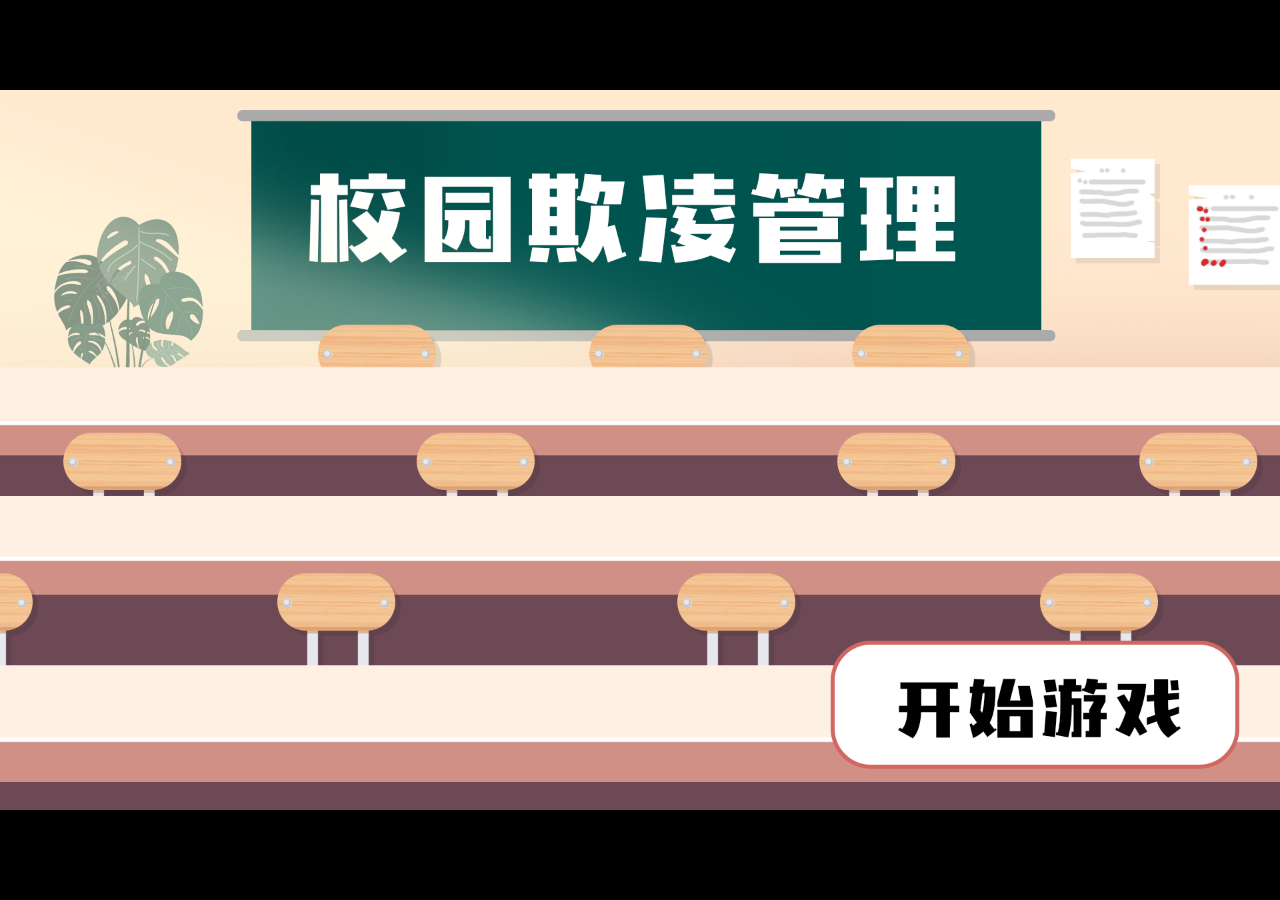
<file: 1/index.html>
<!DOCTYPE html>
<html lang="en" >
<head>
	<meta charset="UTF-8">
	<meta name="viewport" content="width=device-width,initial-scale=1.0, minimum-scale=1.0, maximum-scale=1.0, user-scalable=no,minimal-ui">
	<meta name="apple-mobile-web-app-capable" content="yes" />
	<meta name="apple-mobile-web-app-status-bar-style" content="default" />
	<meta content="telephone=no" name="format-detection" />
  <!-- uc强制竖屏 -->
  <meta name="screen-orientation" content="portrait">
  <!-- UC应用模式 -->
  <meta name="browsermode" content="application">
  <!-- QQ强制竖屏 -->
  <meta name="x5-orientation" content="portrait">
  <!-- QQ应用模式 -->
  <meta name="x5-page-mode" content="app">
  <!-- UC禁止放大字体 -->
  <meta name="wap-font-scale" content="no">

	<title>game </title>
  <meta name="Keywords" content="" />
  <meta name="Description" content="" />
  <link rel="apple-touch-icon-precomposed" href="./icon.png" />
  <link rel="shortcut icon" href="./icon.png" type="image/x-icon">
  <link rel="stylesheet" type="text/css" href="css/index.css">
  <script type="text/javascript" src="js/jquery.min.js"></script>
  <script type="text/javascript" src="js/common.js"></script>
  <script type="text/javascript" src="js/pxloader-images.min.js"></script>
    <!-- wx -->
  <!-- <script type="text/javascript" src="../js/jweixin-1.2.0.js"></script> -->

</head>

<body >
  <section id="main">
      <div id="video_box" style="opacity: 0">
        <video id="byl_video" style="object-fit:fill;"  width="100%" htyle="object-fit:fill;"  width="100%" height="100%"  preload="auto" playsinline="true" webkit-playsinline="true" x-webkit-airplay="allow" airplay="allow"  x5-video-orientation="portrait" x5-video-player-type="h5" x5-video-player-fullscreen="true" src="video/2.mp4"></video>
      </div>
      <!-- <div class="over_img"><img src="video/img/1.jpg" alt=""></div> --> 
      <canvas class="dynaLayer__canvas video_welcome" width="1920" height="1080" id="canvas"></canvas>
    
  </section>
  <div id="orientLayer" class="mod-orient-layer">
    <div class="mod-orient-layer__content">
      <i class="icon mod-orient-layer__icon-orient"></i>
      <div class="mod-orient-layer__desc">为了更好的体验，请使用竖屏浏览</div>
    </div>
  </div>
  <div class="question" >
    <div class="question-bg">
      <div class="question-bg-b "></div>
      <div class="question-list">
        <div class="question-item fb-transition">
          A.先处理推搡的孩子，再处理玩自来水的孩子
        </div>
        <div class="question-item fb-transition">
          B.先处理玩自来水的孩子
        </div>
        <div class="question-item fb-transition">
          C.责令所有孩子，责令他们要守规矩
        </div>
        <div class="question-item fb-transition">
          D.先处理推搡的孩子，再处理玩自来水的孩子
        </div>
      </div>
      <div class="question-power">
        <div class="question-home"></div>
        <div class="question-reset"></div>
      </div>
    </div>

  </div>
  <div class="question-result"><img src="images/result.png" alt=""></div>
</body>
</html>
</file>
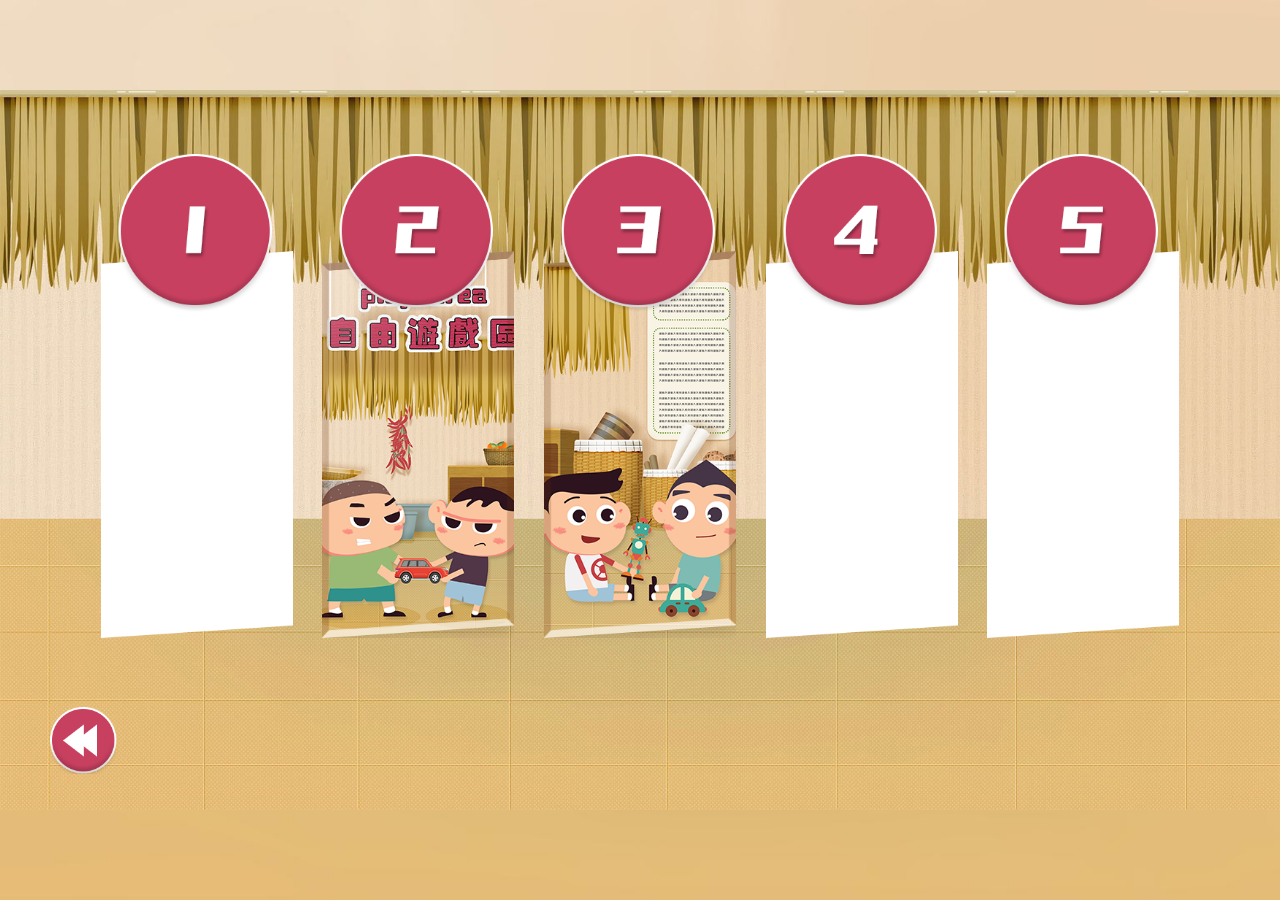
<file: checkpoint.html>
<!DOCTYPE html>
<html lang="en" >
<head>
	<meta charset="UTF-8">
	<meta name="viewport" content="width=device-width,initial-scale=1.0, minimum-scale=1.0, maximum-scale=1.0, user-scalable=no,minimal-ui">
	<meta name="apple-mobile-web-app-capable" content="yes" />
	<meta name="apple-mobile-web-app-status-bar-style" content="default" />
	<meta content="telephone=no" name="format-detection" />
  <!-- uc强制竖屏 -->
  <meta name="screen-orientation" content="portrait">
  <!-- UC应用模式 -->
  <meta name="browsermode" content="application">
  <!-- QQ强制竖屏 -->
  <meta name="x5-orientation" content="portrait">
  <!-- QQ应用模式 -->
  <meta name="x5-page-mode" content="app">
  <!-- UC禁止放大字体 -->
  <meta name="wap-font-scale" content="no">

	<title>聚划算 </title>
  <meta name="Keywords" content="" />
  <meta name="Description" content="" />
  <link rel="apple-touch-icon-precomposed" href="./icon.png" />
  <link rel="shortcut icon" href="./icon.png" type="image/x-icon">
  <link rel="stylesheet" type="text/css" href="css/index.css">
  <script type="text/javascript" src="js/jquery.min.js"></script>
  <script type="text/javascript" src="js/common.js"></script>
  <script type="text/javascript" src="js/pxloader-images.min.js"></script>
    <!-- wx -->
  <!-- <script type="text/javascript" src="../js/jweixin-1.2.0.js"></script> -->

</head>

<body  class="g2Bg">
  <section id="main" class="mainBg2">
     <div class="point">
       <div class="point-item abtn">
         <a href="#">
           <img src="images/g1.png" alt="">
         </a>
       </div>
       <div class="point-item abtn">
         <a href="game2.html">
           <img src="images/g2.png" alt="">
         </a>
       </div>
       <div class="point-item abtn">
         <a href="game3.html">
           <img src="images/g3.png" alt="">
         </a>
       </div>
       <div class="point-item abtn">
         <a href="#">
           <img src="images/g4.png" alt="">
         </a>
       </div>
       <div class="point-item abtn">
         <a href="#">
           <img src="images/g5.png" alt="">
         </a>
       </div>
     </div>
     <div class="question-power">
        <div class="question-return bbtn" onclick="window.history.go(-1)"><img src="images/return.png" alt=""></div>
        
      </div>
      
  </section>
  <!-- <audio id="audioPlay" src="button.mp3" preload ></audio> -->
</body>
<script>

</script>
</html>
</file>
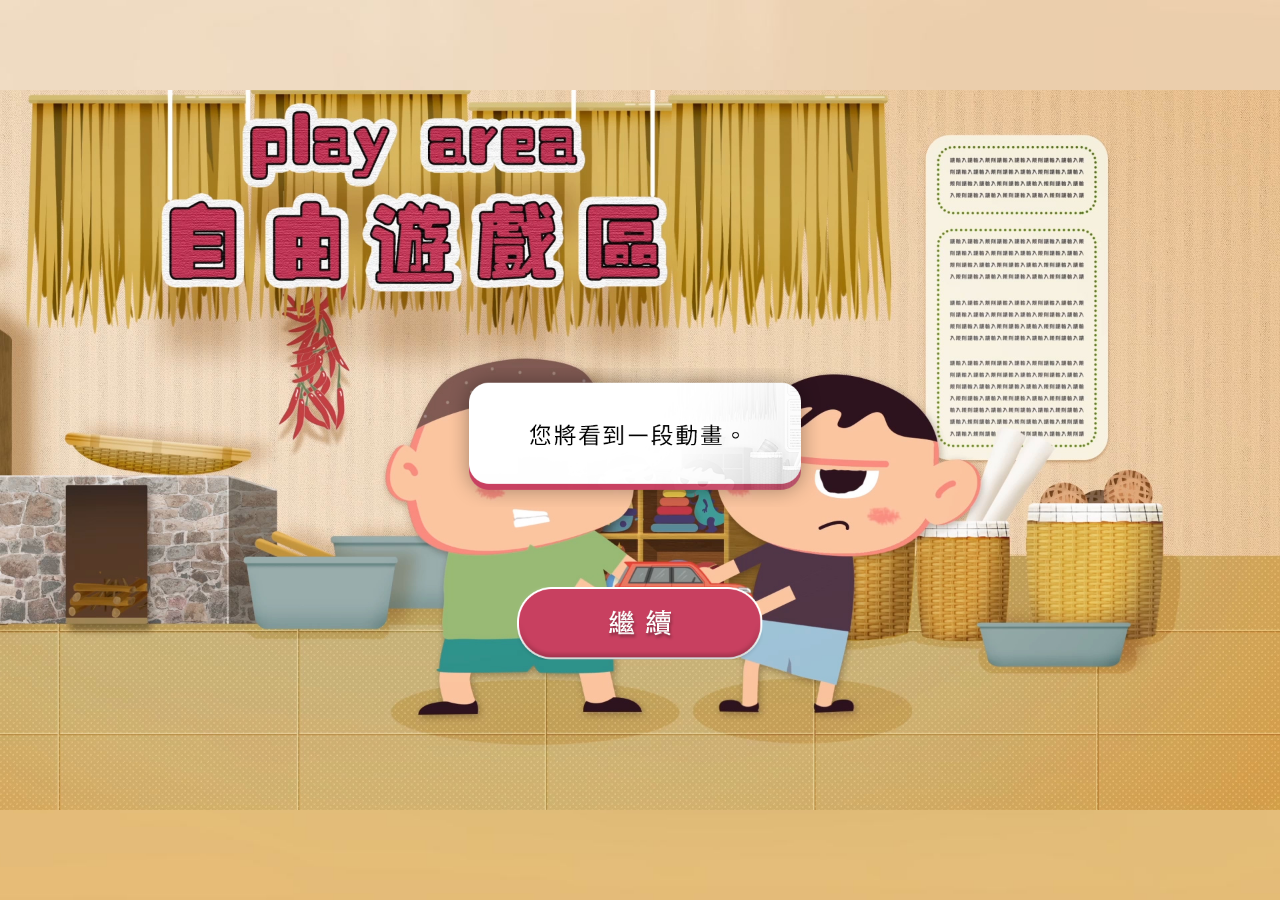
<file: game3.html>
<!DOCTYPE html>
<html lang="en" >
<head>
	<meta charset="UTF-8">
	<meta name="viewport" content="width=device-width,initial-scale=1.0, minimum-scale=1.0, maximum-scale=1.0, user-scalable=no,minimal-ui">
	<meta name="apple-mobile-web-app-capable" content="yes" />
	<meta name="apple-mobile-web-app-status-bar-style" content="default" />
	<meta content="telephone=no" name="format-detection" />
  <!-- uc强制竖屏 -->
  <meta name="screen-orientation" content="portrait">
  <!-- UC应用模式 -->
  <meta name="browsermode" content="application">
  <!-- QQ强制竖屏 -->
  <meta name="x5-orientation" content="portrait">
  <!-- QQ应用模式 -->
  <meta name="x5-page-mode" content="app">
  <!-- UC禁止放大字体 -->
  <meta name="wap-font-scale" content="no">

	<title>兒童問題行為應對課程 </title>
  <meta name="Keywords" content="" />
  <meta name="Description" content="" />
  <link rel="shortcut icon" href="favicon.ico">
  <link rel="stylesheet" type="text/css" href="css/index.css">
  <script type="text/javascript" src="js/jquery.min.js"></script>
  <script type="text/javascript" src="js/common.js"></script>
  <script type="text/javascript" src="js/pxloader-images.min.js"></script>
    <!-- wx -->
  <!-- <script type="text/javascript" src="../js/jweixin-1.2.0.js"></script> -->

</head>

<body class="g2Bg">
  <section id="main">
      <div id="loading">
          <div class="loader">
              <div class="loader-inner pacman">
                <div></div>
                <div></div>
                <div></div>
                <div></div>
                <div></div>
              </div>
              <p> 資源加載中... <br> <span>1</span>%</p>
            </div>
         
          </div>
  
      <div id="g3-park1">
        <div class="tips">
          <div class="tips-item">
            <p class="gcenterIn" style="width: 34.6%"><img src="images/g3-1.png" alt=""></p>
            <br/>
            <div class="btn c1-btn delay-1 gdownIn" style="width: 19.2%"><img src="images/g2-2.png" alt=""></div>
          </div>
        </div>
      </div>
      <div id="g3-park2">
          <div class="jump bbtn" style="width: 13.7%"><img src="images/jump.png" alt=""></div>
          <div id="video_box" >
            <video id="c1" class="video video-position" style="object-fit:fill;"  width="100%" htyle="object-fit:fill;"  width="100%" height="100%"  preload="auto" playsinline="true" webkit-playsinline="true" x-webkit-airplay="allow" airplay="allow"  x5-video-orientation="portrait" x5-video-player-type="h5" x5-video-player-fullscreen="true" src="video/c1.mp4"></video>
          </div>
      </div>
      <div id="g3-park3">
          <div class="question" >
              <div class="question-bg" style="width: 68.1%;left: 16%;top: 10%">
                <img src="images/g3-2.png" width="100%" alt="">
                <div class="question-list">
                  <div class="question-item fb-transition grightIn" tid = "A">
                    <img src="images/g3-3.png" width="100%" alt="">
                  </div>
                  <div class="question-item fb-transition grightIn"  tid = "B">
                      <img src="images/g3-4.png" width="100%" alt="">
                  </div>
                  <div class="question-item fb-transition grightIn"  tid = "C">
                      <img src="images/g3-5.png" width="100%" alt="">
                  </div>
                  <div class="question-item fb-transition grightIn"  tid = "D">
                      <img src="images/g3-6.png" width="100%" alt="">
                  </div>
                  <div class="question-item fb-transition grightIn"  tid = "E">
                      <img src="images/g3-7.png" width="100%" alt="">
                  </div>
                </div>
                <div class="question-power2 gdownIn fb-clearfix" >
                    <div class="question-home bbtn"><a href="index.html"><img src="images/home.png" alt=""></a></div>
                    <div class="question-reset bbtn"><img src="images/reset.png" alt=""></div>
                    <div class="question-last bbtn"><img src="images/last.png" alt=""></div>
                </div>
              </div>
              <div class="question-power2 gdownIn fb-clearfix" >
                  <div class="question-home bbtn"><a href="index.html"><img src="images/home.png" alt=""></a></div>
                  <div class="question-reset bbtn"><img src="images/reset.png" alt=""></div>
                  <div class="question-last bbtn"><img src="images/last.png" alt=""></div>
              </div>
              <input type="hidden" name="g3-park3Answer" value="">
          </div>
       
      </div>
      <div id="g3-park4">
          <div class="jump bbtn" style="width: 13.7%"><img src="images/jump.png" alt=""></div>
          <div id="c2-box" class="video-box" >
            <video id="c2" class="video video-position" style="object-fit:fill;"  width="100%" htyle="object-fit:fill;"  width="100%" height="100%"  preload="auto" playsinline="true" webkit-playsinline="true" x-webkit-airplay="allow" airplay="allow"  x5-video-orientation="portrait" x5-video-player-type="h5" x5-video-player-fullscreen="true" src="video/c2.mp4"></video>
          </div>
      </div>
      <div id="g3-park5">
          <div class="jump bbtn" style="width: 13.7%"><img src="images/jump.png" alt=""></div>
          <div id="c3-box" class="video-box" >
            <video id="c3" class="video video-position" style="object-fit:fill;"  width="100%" htyle="object-fit:fill;"  width="100%" height="100%"  preload="auto" playsinline="true" webkit-playsinline="true" x-webkit-airplay="allow" airplay="allow"  x5-video-orientation="portrait" x5-video-player-type="h5" x5-video-player-fullscreen="true" src="video/c3.mp4"></video>
          </div>
      </div>
      <div id="g3-park6">
          <div class="jump bbtn" style="width: 13.7%"><img src="images/jump.png" alt=""></div>
          <div id="c4-box" class="video-box" >
            <video id="c4" class="video video-position" style="object-fit:fill;"  width="100%" htyle="object-fit:fill;"  width="100%" height="100%"  preload="auto" playsinline="true" webkit-playsinline="true" x-webkit-airplay="allow" airplay="allow"  x5-video-orientation="portrait" x5-video-player-type="h5" x5-video-player-fullscreen="true" src="video/c4.mp4"></video>
          </div>
      </div>
      <div id="g3-park7">
          <div class="jump bbtn" style="width: 13.7%"><img src="images/jump.png" alt=""></div>
          <div id="c5-box" class="video-box" >
            <video id="c5" class="video video-position" style="object-fit:fill;"  width="100%" htyle="object-fit:fill;"  width="100%" height="100%"  preload="auto" playsinline="true" webkit-playsinline="true" x-webkit-airplay="allow" airplay="allow"  x5-video-orientation="portrait" x5-video-player-type="h5" x5-video-player-fullscreen="true" src="video/c5.mp4"></video>
          </div>
      </div>
      <div id="g3-park8">
          <div class="jump bbtn" style="width: 13.7%"><img src="images/jump.png" alt=""></div>
          <div id="c6-box" class="video-box" >
            <video id="c6" class="video video-position" style="object-fit:fill;"  width="100%" htyle="object-fit:fill;"  width="100%" height="100%"  preload="auto" playsinline="true" webkit-playsinline="true" x-webkit-airplay="allow" airplay="allow"  x5-video-orientation="portrait" x5-video-player-type="h5" x5-video-player-fullscreen="true" src="video/c6.mp4"></video>
          </div>
      </div>

      <div id="g3-park9">
          <div class="tips">
            <div class="tips-item">
              <p class="gcenterIn delay-1" style="width:65.6%"><img src="images/g3-8.png" alt=""></p>

              <br/>
              <div class="question-power3  fb-clearfix delay-1 gdownIn">
                  <div class="question-home bbtn"><a href="index.html"><img src="images/home.png" alt=""></a></div>
                  <div class="question-reset bbtn"><img src="images/reset.png" alt=""></div>
                  <div class="question-last bbtn"><img src="images/last.png" alt=""></div>
              </div>
            </div>
          </div>
      </div>
      <div id="g3-park10">
        <div class="tips">
          <div class="tips-item">
              <div class="game-result gcenterIn " style="width: 26.2%" ><img src="images/g3-result.png" width="100%" alt=""></div>
            <br>
         
            <div class="question-power3  fb-clearfix  delay-1 gdownIn" style="margin-top: 0">
                <div class="question-home bbtn"><a href="index.html"><img src="images/home.png" alt=""></a></div>
                <div class="question-reset bbtn"><img src="images/reset.png" alt=""></div>
                <div class="question-last bbtn"><img src="images/last.png" alt=""></div>
            </div>
          </div>
        </div>
      </div> 
     
    
  </section>
 
</body>
<script>
  // g2Park1In();
  function hideLaoding(){
    $("#loading").hide()
  }
  function g3Park1In(){
    $("#g3-park1").fadeIn()
  }
  function g3Park1Out(){
    $("#g3-park1").hide()
  }
  function g3Park2In(){
    $("#g3-park2").fadeIn();
   

  }
  function g3Park2Out(){
    $("#g3-park2").hide();

  }
  function g3Park3In(){
    $("#g3-park3").fadeIn();

  }
  function g3Park3Out(){
    $("#g3-park3").hide();

  }
  function g3Park4In(){
    $("#g3-park4").fadeIn();

  }
  function g3Park4Out(){
    $("#g3-park4").hide();

  }
  function g3Park5In(){
    $("#g3-park5").fadeIn();

  }
  function g3Park5Out(){
    $("#g3-park5").fadeOut();

  }
  function g3Park6In(){
    $("#g3-park6").fadeIn();

  }
  function g3Park6Out(){
    $("#g3-park6").hide();

  }
  function g3Park7In(){
    $("#g3-park7").fadeIn();

  }
  function g3Park7Out(){
    $("#g3-park7").hide();

  }
  function g3Park8In(){
    $("#g3-park8").fadeIn();

  }
  function g3Park8Out(){
    $("#g3-park8").hide();

  }
  function g3Park9In(){
    $("#g3-park9").fadeIn();

  }
  function g3Park9Out(){
    $("#g3-park9").hide();

  }
  function g3Park10In(){
    $("#g3-park10").fadeIn();

  }
  function g3Park10Out(){
    $("#g3-park10").hide();

  } 
  var timer = null;
  var n = 0;
  loadingNum();
  function loadingNum(){
    timer = setInterval(function(){
      var n = parseInt($("#loading p span").text());
      n = ++n > 99 ? 99 : n;
      $("#loading p span").text(n)
    },500)
  }
  // 判断视频是否完全加载完毕
  function go(){
    var count = $(".video").length;
    ++n;
    console.log(n)
    if( n == count){
       //  开始
      clearInterval(timer);
      hideLaoding();
      g3Park1In();
    }
  }
  // 判断视频是否完全加载完毕
  //视频卡顿提醒
  function videoWaiting(){
		  fbAlert("網絡有點卡頓，正在緩衝中。結束後可點左下角重新播放視頻哦",3000)
    }
  //视频卡顿提醒
  //第二部 s
    videoElem = document.getElementById('c1');
    videoElem.addEventListener('canplaythrough',cacheFun1);
    videoElem.addEventListener('ended',function () {
        g3Park2Out();
        g3Park3In();
        videoElem.removeEventListener('waiting',videoWaiting)
    });
    videoElem.addEventListener('waiting',videoWaiting)
    function cacheFun1(){
           go();
            $(".c1-btn").on("click",function(){
              g3Park1Out()
              g3Park2In()
              videoElem.play()
              
            })
       videoElem.removeEventListener("canplaythrough",cacheFun1);
    }
    $("#g3-park2 .jump").on("click",function(){
      videoElem.pause();
      videoElem.currentTime = 0;
      g3Park2Out();
      g3Park3In();
    })
//第二部 e
    //第三步 s

    $("#g3-park3 .question-item").on("click",function(){
      var n = $(this).attr("tid");
      $("[name='g3-park3Answer']").val(n);
      //提交答案
      $(this).addClass("active").siblings(".question-item").removeClass("active")
    })
    $("#g3-park3 .question-reset").on("click",function(){
      //重播
      g3Park2In();
      g3Park3Out();
      videoElem.play()
    })
    $("#g3-park3 .question-last").on("click",function(){
        var p3answer = $("[name='g3-park3Answer']").val();
        if(p3answer.length == 0){
          fbAlert("請先選擇答案");
          return false;
        }
   
        if(p3answer == "A"){
            g3Park3Out()
            g3Park4In()
            videoElem2.play()
        }else if(p3answer == "B"){
            g3Park3Out()
            g3Park5In()
            videoElem3.play()
        }else if(p3answer == "C"){
            g3Park3Out()
            g3Park6In()
            videoElem4.play()
        }else if(p3answer == "D"){
            g3Park3Out()
            g3Park7In()
            videoElem5.play()
        }else if(p3answer == "E"){
            g3Park3Out()
            g3Park8In()
            videoElem6.play()
        }else{
          fbAlert("請先選擇答案");
        }
        // g2Park3Out()
        // g2Park4In()
        // videoElem2.play()
        
      })
  //第三步 e
  //第四步 s
  videoElem2 = document.getElementById('c2');
    videoElem2.addEventListener('canplaythrough',cacheFun2);
    videoElem2.addEventListener('ended',function () {
            g3Park4Out()
            g3Park9In()
         videoElem2.removeEventListener('waiting',videoWaiting)
    });
    videoElem2.addEventListener('waiting',videoWaiting)
    function cacheFun2(){
            go();
      console.log("c2")
           
          videoElem2.removeEventListener("canplaythrough",cacheFun2);
    }
    $("#g3-park4 .jump").on("click",function(){
      videoElem2.pause();
      videoElem2.currentTime = 0;
      g3Park4Out()
      g3Park9In()
    })
    videoElem3 = document.getElementById('c3');
    videoElem3.addEventListener('canplaythrough',cacheFun3);
    videoElem3.addEventListener('ended',function () {
            g3Park5Out()
            g3Park9In()
         videoElem3.removeEventListener('waiting',videoWaiting)
    });
    videoElem3.addEventListener('waiting',videoWaiting)
    function cacheFun3(){
            go();
      console.log("c3")
           
          videoElem3.removeEventListener("canplaythrough",cacheFun3);
    }
    $("#g3-park5 .jump").on("click",function(){
      videoElem3.pause();
      videoElem3.currentTime = 0;
      g3Park5Out()
      g3Park9In()
    })
    videoElem4 = document.getElementById('c4');
    videoElem4.addEventListener('canplaythrough',cacheFun4);
    videoElem4.addEventListener('ended',function () {
           g3Park6Out()
            g3Park9In()
         videoElem4.removeEventListener('waiting',videoWaiting)
    });
    videoElem4.addEventListener('waiting',videoWaiting)
    function cacheFun4(){
            go();
      console.log("c4")
           
          videoElem4.removeEventListener("canplaythrough",cacheFun4);
    }
    $("#g3-park6 .jump").on("click",function(){
      videoElem4.pause();
      videoElem4.currentTime = 0;
      g3Park6Out()
      g3Park9In()
    })
    videoElem5 = document.getElementById('c5');
    videoElem5.addEventListener('canplaythrough',cacheFun5);
    videoElem5.addEventListener('ended',function () {
           g3Park7Out()
            g3Park9In()
         videoElem5.removeEventListener('waiting',videoWaiting)
    });
    videoElem5.addEventListener('waiting',videoWaiting)
    function cacheFun5(){
            go();
      console.log("c5")
           
          videoElem5.removeEventListener("canplaythrough",cacheFun5);
    }
    $("#g3-park7 .jump").on("click",function(){
      videoElem5.pause();
      videoElem5.currentTime = 0;
      g3Park7Out()
      g3Park9In()
    })
    videoElem6 = document.getElementById('c6');
    videoElem6.addEventListener('canplaythrough',cacheFun6);
    videoElem6.addEventListener('ended',function () {
           g3Park8Out()
            g3Park9In()
         videoElem6.removeEventListener('waiting',videoWaiting)
    });
    videoElem6.addEventListener('waiting',videoWaiting)
    function cacheFun6(){
      console.log("c6")
            go();
           
          videoElem6.removeEventListener("canplaythrough",cacheFun6);
    }
    $("#g3-park8 .jump").on("click",function(){
      videoElem6.pause();
      videoElem6.currentTime = 0;
      g3Park8Out()
      g3Park9In()
    })
  //第四步 e
  //第五步 s
    $("#g3-park9 .question-reset").on("click",function(){
      g3Park3In();
      g3Park9Out();
     
    })
 
    $("#g3-park9 .question-last").on("click",function(){
      g3Park9Out();
      g3Park10In();
     
    })
  //第五步 e
 //第六步 s

    $("#g3-park10 .question-reset").on("click",function(){
      g3Park1In();
      g3Park10Out();
      
    })
    $("#g3-park9 .question-last").on("click",function(){
      // window.location.href="game4.html"
      
    })
</script>
</html>
</file>
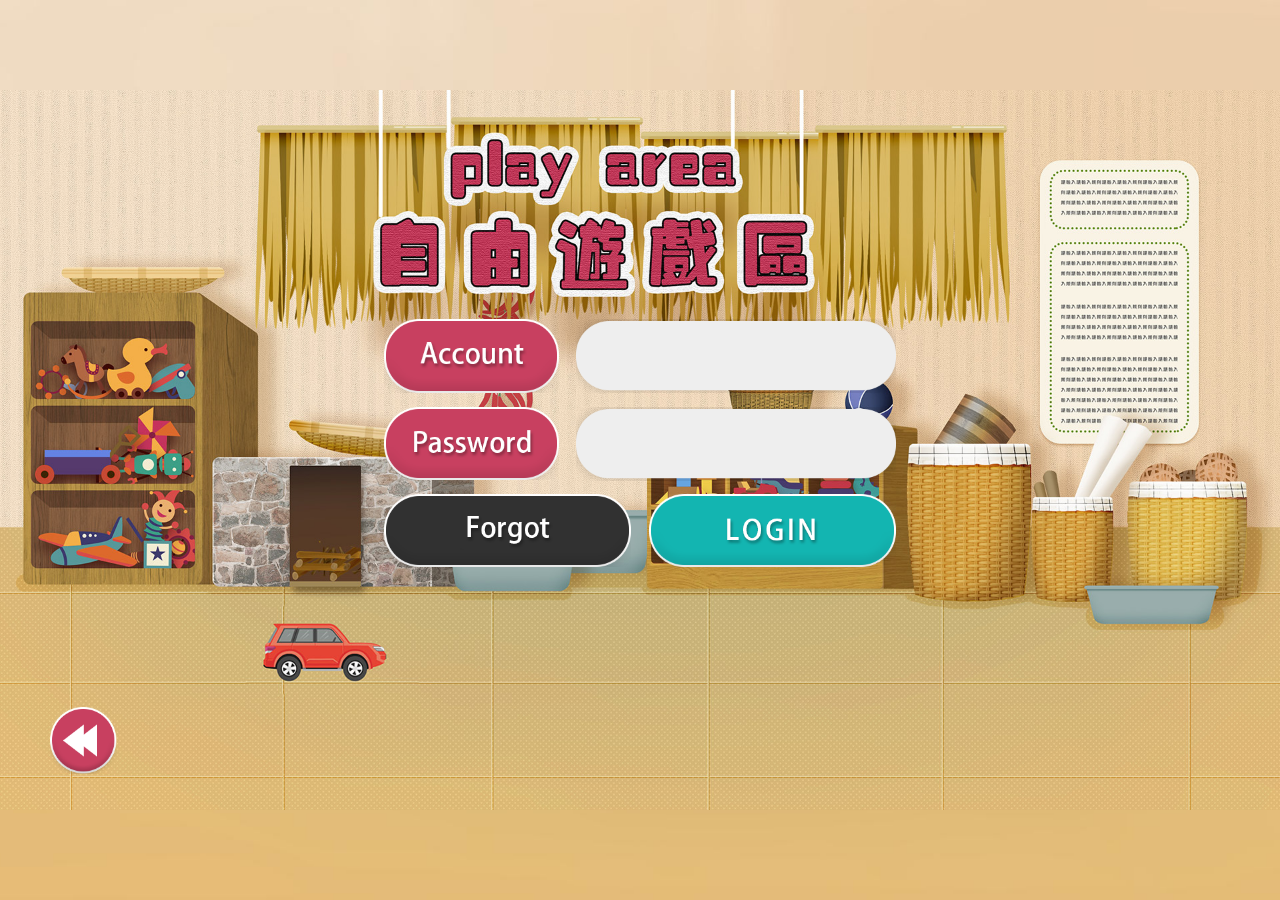
<file: login.html>
<!DOCTYPE html>
<html lang="en" >
<head>
	<meta charset="UTF-8">
	<meta name="viewport" content="width=device-width,initial-scale=1.0, minimum-scale=1.0, maximum-scale=1.0, user-scalable=no,minimal-ui">
	<meta name="apple-mobile-web-app-capable" content="yes" />
	<meta name="apple-mobile-web-app-status-bar-style" content="default" />
	<meta content="telephone=no" name="format-detection" />
  <!-- uc强制竖屏 -->
  <meta name="screen-orientation" content="portrait">
  <!-- UC应用模式 -->
  <meta name="browsermode" content="application">
  <!-- QQ强制竖屏 -->
  <meta name="x5-orientation" content="portrait">
  <!-- QQ应用模式 -->
  <meta name="x5-page-mode" content="app">
  <!-- UC禁止放大字体 -->
  <meta name="wap-font-scale" content="no">

	<title>兒童問題行為應對課程 </title>
  <meta name="Keywords" content="" />
  <meta name="Description" content="" />
  <link rel="apple-touch-icon-precomposed" href="./icon.png" />
  <link rel="shortcut icon" href="./icon.png" type="image/x-icon">
  <link rel="stylesheet" type="text/css" href="css/index.css">
  <script type="text/javascript" src="js/jquery.min.js"></script>
  <script type="text/javascript" src="js/common.js"></script>
  <script type="text/javascript" src="js/pxloader-images.min.js"></script>
    <!-- wx -->
  <!-- <script type="text/javascript" src="../js/jweixin-1.2.0.js"></script> -->

</head>

<body  class="g2Bg">
  <section id="main">
      <div class="login-form">
        <form action="">
            <div class="login-input fb-clearfix">
                <label for=""><img src="images/en/zh.png" width="100%" alt=""></label>
                <div class="login-input-c">
                    <img src="images/mmp.png" width="100%" alt="">
                   <input type="text" >
                </div>
               
            </div>
            <div class="login-input fb-clearfix">
              <label for=""><img src="images/en/mm.png" width="100%" alt=""></label>
              <div class="login-input-c">
                  <img src="images/mmp.png" width="100%" alt="">
                 <input type="password" >
              </div>
            </div>  
            <div class="login-btn fb-clearfix">
              <div class="forgetPass btn"><img src="images/en/wjmm.png" width="100%" alt=""></div>
              <div class="login-submit btn">
                  <img src="images/en/dl.png" width="100%" alt="">
                <button type="submit">登錄</button>
              </div>
            </div>
        </form>
      </div>
      <div class="question-power">
          <div class="question-return bbtn" onclick="window.history.go(-1)"><img src="images/return.png" alt=""></div>
          
        </div>
  </section>
  <!-- <audio id="audioPlay" src="button.mp3" preload ></audio> -->
</body>
<script>
  $(function(){
   $(".forgetPass").on("click",function(){
     fbAlert("請聯係管理員")
   })
  })
</script>
</html>
</file>
<file: 1/css/index.css>
dy,
body,
div,
dl,
dt,
dd,
ul,
ol,
li,
h1,
h2,
h3,
h4,
h5,
h6,
pre,
form,
fieldset,
input,
textarea,
p,
blockquote,
th,
td {
  padding: 0;
  margin: 0;
  -webkit-tap-highlight-color: rgba(255, 255, 255, 0);
}

section,
article,
aside,
header,
footer,
nav,
dialog,
figure {
  display: block;
}

ol,
ul {
  list-style: none;
}

h1,
h2,
h3,
h4,
h5,
h6 {
  font-size: 100%;
  font-weight: normal;
}

img {
  border: 0;
  vertical-align: middle;
}

input {
  vertical-align: middle;
}

table {
  border-collapse: collapse;
  border-spacing: 0;
}

address,
caption,
cite,
code,
dfn,
em,
th,
var,
i {
  font-weight: normal;
  font-style: normal;
}

input[type="radio"],
input[type="submit"],
input[type="rest"],
input[type="button"],
button,
select {
  cursor: pointer;
  -webkit-appearance: none;
  outline: none;
}

input[type="text"],
input[type="number"],
input[type="tel"],
input[type="password"],
input[type="submit"],
input[type="rest"],
input[type="button"],
button,
textarea {
  /*-webkit-border-radius:0;*/
  -webkit-appearance: none;
  -moz-appearance: none;
  outline: none;
}

a {
  color: #333333;
  text-decoration: none;
}

a,
img {
  border: 0;
}
.fb-transition-100ms {
  transition-duration: 0.1s;
  -moz-transition-duration: 0.1s;
  -webkit-transition-duration: 0.1s;
  -o-transition-duration: 0.1s;
}

.fb-transition-200ms {
  transition-duration: 0.2s;
  -moz-transition-duration: 0.2s;
  -webkit-transition-duration: 0.2s;
  -o-transition-duration: 0.2s;
}

.fb-transition-300ms {
  transition-duration: 0.3s;
  -moz-transition-duration: 0.3s;
  -webkit-transition-duration: 0.3s;
  -o-transition-duration: 0.3s;
}

.fb-transition-400ms {
  transition-duration: 0.4s;
  -moz-transition-duration: 0.4s;
  -webkit-transition-duration: 0.4s;
  -o-transition-duration: 0.4s;
}

.fb-transition-500ms {
  transition-duration: 0.5s;
  -moz-transition-duration: 0.5s;
  -webkit-transition-duration: 0.5s;
  -o-transition-duration: 0.5s;
}

.fb-transition {
  transition: all 0.3s;
  -moz-transition: all 0.3s;
  -webkit-transition: all 0.3s;
  -o-transition: all 0.3s;
}

html {
  background: #f2f2f2;
  height: 100%;
}
body {
  height: 100%;
  background: #000;
}
#main,
#video_welcome,
#video_content {
  width: 100%;
  height: 100%;
  overflow: hidden;
  background: #000;
}
#video_content {
  position: absolute;
  z-index: -1;
  top: 0;
  left: 0;
}
#byl_video {
  position: absolute;
}
.video_welcome {
  width: 100%;
  height: 100%;
}
.over_img {
  width: 100%;
  height: 100%;
}
.over_img img {
  width: 100%;
  height: 100%;
}
#canvas {
  position: absolute;
}

.mod-orient-layer {
  display: none;
  position: fixed;
  height: 100%;
  width: 100%;
  left: 0;
  top: 0;
  right: 0;
  bottom: 0;
  background: #000;
  z-index: 9997;
}

.mod-orient-layer__content {
  position: absolute;
  width: 100%;
  top: 45%;
  margin-top: -75px;
  text-align: center;
}

.mod-orient-layer__icon-orient {
  background-image: url("[data-uri]");
  display: inline-block;
  width: 67px;
  height: 109px;
  transform: rotate(90deg);
  -webkit-transform: rotate(90deg);
  -webkit-animation: rotation infinite 1.5s ease-in-out;
  animation: rotation infinite 1.5s ease-in-out;
  -webkit-background-size: 67px;
  background-size: 67px;
}

.mod-orient-layer__desc {
  margin-top: 20px;
  font-size: 15px;
  color: #fff;
}
.question {
  position: fixed;
  width: 100%;
  height: 100%;
  top: 0;
  left: 0;
  display: none;
}
.question .question-bg {
  width: 900px;

  position: absolute;
  top: 15%;
  left: 50%;
  margin-left: -450px;
 
}
.question .question-bg .question-bg-b{
    background: #efb863;
    position: absolute;
    width: 100%;height: 100%;
    border-radius: 30px;
    z-index: 2;
}
.question .question-list {
    position: relative;
  padding: 40px 20px;
  z-index: 3;
}
.question .question-list .question-item {
  min-height: 40px;
  background: #fff;
  border-radius: 60px;
  border: 2px solid #d16662;
  margin-bottom: 20px;
  line-height: 40px;
  padding: 10px 20px;
  font-size: 18px;
  color: #000;
  font-weight: bold;
  cursor: pointer;

}
.question .question-list .question-item:hover{
    transform: scale(0.98);
    -webkit-transform: scale(0.98);
}
.question .question-list .question-item:nth-of-type(1){
    animation-delay:1s;
    -webkit-animation-delay:1s; /* Safari 和 Chrome */
}
.question .question-list .question-item:nth-of-type(2){
    animation-delay:1.2s;
    -webkit-animation-delay:1.2s; /* Safari 和 Chrome */
}
.question .question-list .question-item:nth-of-type(3){
    animation-delay:1.4s;
    -webkit-animation-delay:1.4s; /* Safari 和 Chrome */
}
.question .question-list .question-item:nth-of-type(4){
    animation-delay:1.5s;
    -webkit-animation-delay:1.5s; /* Safari 和 Chrome */
}
.question-power{position: absolute;bottom: -80px;}
.question-power .question-home{width: 60px;height: 60px;cursor: pointer;border-radius: 50%;background: url(../images/home.png) no-repeat center/100% 100%;float: left;margin-right: 20px;}
.question-power .question-reset{width: 60px;height: 60px;cursor: pointer;border-radius: 50%;background: url(../images/reset.png) no-repeat center/100% 100%;float: left;}

.question-result{position: absolute;width: 150px;height: 150px;top: 50%;margin-top: -75px;left: 50%;margin-left: -75px;display: none;}
.question-result img{width: 100%;height: 100%;}
/* @media screen and (min-aspect-ratio: 13/8)
{#orientLayer {
    display: block;
    }} */
/* 动画 */

.gdownIn {
    -webkit-animation: gdownIn .5s both;
    animation: gdownIn .5s both;
}

.gupIn {
    -webkit-animation: gupIn 1s both;
    animation: gupIn 1s both;
}

.grightIn {
    -webkit-animation: grightIn 1s both;
    animation: grightIn 1s both;
}

.gleftIn {
    -webkit-animation: gleftIn 1s both;
    animation: gleftIn 1s both;
}

.gcenterIn {
    -webkit-animation: gcenterIn 1s both;
    animation: gcenterIn 1s both;
}

.grtlIn {
    -webkit-animation: grtlIn 1s both;
    animation: grtlIn 1s both;
}

.gfadeIn {
    -webkit-animation: gfadeIn 1s both;
    animation: gfadeIn 1s both;
}
.gUpOut{
    -webkit-animation: gUpOut .5s both;
    animation: gUpOut .5s both;  
}
@-webkit-keyframes xuanz {
    0% {
        -webkit-transform: rotate(0deg);
    }
    100% {
        -webkit-transform: rotate(360deg);
    }
}

@-moz-keyframes xuanz {
    0% {
        -moz-transform: rotate(0deg);
    }
    100% {
        -moz-transform: rotate(360deg);
    }
}

@keyframes xuanz {
    0% {
        transform: rotate(0deg);
    }
    100% {
        transform: rotate(360deg);
    }
}

@-webkit-keyframes grtlIn {
    0% {
        -webkit-transform: translate3d(300px, 0, 0);
        opacity: 0;
    }
    100% {
        -webkit-transform: translate3d(0, 0, 0);
        opacity: 1;
    }
}

@-moz-keyframes grtlIn {
    0% {
        -moz-transform: translate3d(300px, 0, 0);
        opacity: 0;
    }
    100% {
        -moz-transform: translate3d(0, 0, 0);
        opacity: 1;
    }
}

@keyframes grtlIn {
    0% {
        transform: translate3d(300px, 0, 0);
        opacity: 0;
    }
    100% {
        transform: translate3d(0, 0, 0);
        opacity: 1;
    }
}

@-webkit-keyframes gUpOut {
    100% {
        opacity: 1;
        -webkit-transform: translate3d(0, -100%, 0);
    }
}

@-moz-keyframes gUpOut {
    100% {
        opacity: 1;
        -moz-transform: translate3d(0, -100%, 0);
    }
}

@keyframes gUpOut {
    100% {
        opacity: 0;
        transform: translate3d(0, -100%, 0);
    }
}

@-webkit-keyframes gdownIn {
    from {
        opacity: 0;
        -webkit-transform: translate3d(0, 100%, 0);
    }
}

@-moz-keyframes gdownIn {
    from {
        opacity: 0;
        -moz-transform: translate3d(0, 100%, 0);
    }
}

@keyframes gdownIn {
    from {
        opacity: 0;
        transform: translate3d(0, 100%, 0);
    }
}

@-webkit-keyframes gupIn {
    from {
        opacity: 0;
        -webkit-transform: translate3d(0, -30px, 0);
    }
}

@-moz-keyframes gupIn {
    from {
        opacity: 0;
        -moz-transform: translate3d(0, -30px, 0);
    }
}

@keyframes gupIn {
    from {
        opacity: 0;
        transform: translate3d(0, -30px, 0);
    }
}

@-webkit-keyframes grightIn {
    from {
        opacity: 0;
        -webkit-transform: translate3d(100%, 0, 0);
    }
}

@-moz-keyframes grightIn {
    from {
        opacity: 0;
        -moz-transform: translate3d(100%, 0, 0);
    }
}

@keyframes grightIn {
    from {
        opacity: 0;
        transform: translate3d(100%, 0, 0);
    }
}

@-webkit-keyframes gleftIn {
    from {
        opacity: 0;
        -webkit-transform: translate3d(-30px, 0, 0);
    }
}

@-moz-keyframes gleftIn {
    from {
        opacity: 0;
        -moz-transform: translate3d(-30px, 0, 0);
    }
}

@keyframes gleftIn {
    from {
        opacity: 0;
        transform: translate3d(-30px, 0, 0);
    }
}

@-webkit-keyframes gfadeIn {
    0% {
        opacity: 0;
    }
    100% {
        opacity: 1;
    }
}

@-moz-keyframes gfadeIn {
    0% {
        opacity: 0;
    }
    100% {
        opacity: 1;
    }
}

@keyframes gfadeIn {
    0% {
        opacity: 0;
    }
    100% {
        opacity: 1;
    }
}

@-webkit-keyframes gfadeOut {
    0% {
        opacity: 1;
    }
    100% {
        opacity: 0;
    }
}

@-moz-keyframes gfadeOut {
    0% {
        opacity: 1;
    }
    100% {
        opacity: 0;
    }
}

@keyframes gfadeOut {
    0% {
        opacity: 1;
    }
    100% {
        opacity: 0;
    }
}

@-webkit-keyframes gcenterIn {
    from {
    
        -webkit-transform: scale(0.2);
    }
}

@-moz-keyframes gcenterIn {
    from {
  
        -webkit-transform: scale(0.2);
    }
}

@keyframes gcenterIn {
    from {
       
        -webkit-transform: scale(0.2);
    }
}

@-webkit-keyframes joinImg {
    0% {
        bottom: 70px;
    }
    100% {
        bottom: 100px;
    }
}
</file>
<file: css/index.css>
@font-face{
    　　font-family: "Medium";
    　　src: url("SourceHanSansTWHK-Medium.otf");
    }
@font-face{
　　font-family: "Heavy";
　　src: url("SourceHanSansTWHK-Heavy.otf");
}
html{
    font-family: "Heavy";
}
dy,
body,
div,
dl,
dt,
dd,
ul,
ol,
li,
h1,
h2,
h3,
h4,
h5,
h6,
pre,
form,
fieldset,
input,
textarea,
p,
blockquote,
th,
td {
  padding: 0;
  margin: 0;
  -webkit-tap-highlight-color: rgba(255, 255, 255, 0);
 
}

section,
article,
aside,
header,
footer,
nav,
dialog,
figure {
  display: block;
}

ol,
ul {
  list-style: none;
}

h1,
h2,
h3,
h4,
h5,
h6 {
  font-size: 100%;
  font-weight: normal;
}

img {
  border: 0;
  vertical-align: middle;
    max-width: 100%;
}

input {
  vertical-align: middle;
}

table {
  border-collapse: collapse;
  border-spacing: 0;
}

address,
caption,
cite,
code,
dfn,
em,
th,
var,
i {
  font-weight: normal;
  font-style: normal;
}
.fb-clearfix:after{content: '';display: block;width: 100%;height: 0;clear: both;}

input[type="radio"],
input[type="submit"],
input[type="rest"],
input[type="button"],
button,
select {
  cursor: pointer;
  -webkit-appearance: none;
  outline: none;
}

input[type="text"],
input[type="number"],
input[type="tel"],
input[type="password"],
input[type="submit"],
input[type="rest"],
input[type="button"],
button,
textarea {
  /*-webkit-border-radius:0;*/
  -webkit-appearance: none;
  -moz-appearance: none;
  outline: none;
}

a {
  color: #333333;
  text-decoration: none;
}

a,
img {
  border: 0;
}
.fb-transition-100ms {
  transition-duration: 0.1s;
  -moz-transition-duration: 0.1s;
  -webkit-transition-duration: 0.1s;
  -o-transition-duration: 0.1s;
}

.fb-transition-200ms {
  transition-duration: 0.2s;
  -moz-transition-duration: 0.2s;
  -webkit-transition-duration: 0.2s;
  -o-transition-duration: 0.2s;
}

.fb-transition-300ms {
  transition-duration: 0.3s;
  -moz-transition-duration: 0.3s;
  -webkit-transition-duration: 0.3s;
  -o-transition-duration: 0.3s;
}

.fb-transition-400ms {
  transition-duration: 0.4s;
  -moz-transition-duration: 0.4s;
  -webkit-transition-duration: 0.4s;
  -o-transition-duration: 0.4s;
}

.fb-transition-500ms {
  transition-duration: 0.5s;
  -moz-transition-duration: 0.5s;
  -webkit-transition-duration: 0.5s;
  -o-transition-duration: 0.5s;
}

.fb-transition {
  transition: all 0.3s;
  -moz-transition: all 0.3s;
  -webkit-transition: all 0.3s;
  -o-transition: all 0.3s;
}
.delay-1{
    animation-delay:0.5s !important;
    -webkit-animation-delay:0.5s !important; /* Safari 和 Chrome */
}
.delay-2{
    animation-delay:1s !important;
    -webkit-animation-delay:1s !important; /* Safari 和 Chrome */
}
html {
  background: #f2f2f2;
  height: 100%;
}
body {
  height: 100%;
  background: #000;
}
#main{
    position: absolute;
    background: url(../images/weBg.jpg) no-repeat center/100% 100%
}
.mainBg2{
    background: url(../images/bg2.jpg) no-repeat center/100% 100% !important
}
#main,
#video_welcome,
#video_content {
  width: 100%;
  height: 100%;
  overflow: hidden;
  
}
#video_content {
  position: absolute;
  z-index: -1;
  top: 0;
  left: 0;
}
#byl_video {
  position: absolute;
}
.video_welcome {
  width: 100%;
  height: 100%;
}
.over_img {
  width: 100%;
  height: 100%;
}
.over_img img {
  width: 100%;
  height: 100%;
}
#canvas {
  position: absolute;
}

.mod-orient-layer {
  display: none;
  position: fixed;
  height: 100%;
  width: 100%;
  left: 0;
  top: 0;
  right: 0;
  bottom: 0;
  background: #000;
  z-index: 9997;
}

.mod-orient-layer__content {
  position: absolute;
  width: 100%;
  top: 45%;
  margin-top: -75px;
  text-align: center;
}

.mod-orient-layer__icon-orient {
  background-image: url("[data-uri]");
  display: inline-block;
  width: 67px;
  height: 109px;
  transform: rotate(90deg);
  -webkit-transform: rotate(90deg);
  -webkit-animation: rotation infinite 1.5s ease-in-out;
  animation: rotation infinite 1.5s ease-in-out;
  -webkit-background-size: 67px;
  background-size: 67px;
}

.mod-orient-layer__desc {
  margin-top: 20px;
  font-size: 15px;
  color: #fff;
}
.question {
  position: fixed;
  width: 100%;
  height: 100%;
  top: 0;
  left: 0;
  /* display: none; */
}
.question .question-bg {
  position: absolute;
  top: 22%;
  left: 20%;
 
}
.question .question-bg .question-bg-b{
    background:rgba(255, 255, 255, 0.9);
    position: absolute;
    width: 100%;height: 100%;
    border-radius:20px;
    z-index: 2;
}
.question .question-list {
    position: absolute;
    width: 94%;
    left: 3%;
    bottom: 10%;
     z-index: 3;
}
.question .question-t {
    position: relative;
  padding: 30px 20px;
  z-index: 3;
background: #c84060;border:2px solid #fff;text-align: center;color: #fff;font-size: 20px;letter-spacing: 3px;border-radius: 15px;    box-shadow: inset 0 -3px 10px #a2334d;
text-shadow: 0 5px 10px #963048;
font-weight: bold;
}
.question .question-list .question-item{
   background: none
}
.question .question-list .question-item:hover{
    background: url(../images/g2-8.png) center/100% 100%;

    
}
.question .question-list .question-item.active{
    background: url(../images/g2-8.png) center/100% 100%;
 
}
#g3-park3 .question .question-list .question-item:hover{
    background: url(../images/g3-7-1.png) center/100% 100%;

    
}
#g3-park3 .question .question-list .question-item.active{
    background: url(../images/g3-7-1.png) center/100% 100%;
 
}
.question .question-list .question-item:nth-of-type(1){
    animation-delay:0.5s;
    -webkit-animation-delay:0.5s; /* Safari 和 Chrome */
}
.question .question-list .question-item:nth-of-type(2){
    animation-delay:0.7s;
    -webkit-animation-delay:0.7s; /* Safari 和 Chrome */
}
.question .question-list .question-item:nth-of-type(3){
    animation-delay:0.9s;
    -webkit-animation-delay:.9s; /* Safari 和 Chrome */
}
.question .question-list .question-item:nth-of-type(4){
    animation-delay:1.1s;
    -webkit-animation-delay:1.1s; /* Safari 和 Chrome */
}
.question .question-list .question-item:nth-of-type(5){
    animation-delay:1.3s;
    -webkit-animation-delay:1.3s; /* Safari 和 Chrome */
}
.question-power{position: absolute;bottom:5%;width: 100%;}
.question-power img{width: 100%}
.question-power .question-home{width: 5.2%;cursor: pointer;border-radius: 50%;float: left;margin-right: 2.5%}
.question-power .question-reset{width: 5.2%;cursor: pointer;border-radius: 50%;float: left;margin-right: 2.5%}
.question-power .question-return{width: 5.2%;cursor: pointer;border-radius: 50%;float: left;margin-left: 50px}
.question-power .question-last{width: 5.2%;cursor: pointer;border-radius: 50%;float: left;margin-left: 50px;float: right;}
.question-power2{position: absolute;bottom:-20%;width: 100%;}
.question-power2 img{width: 100%}
.question-power2 .question-home{width: 7.5%;cursor: pointer;border-radius: 50%;float: left;margin-right: 2.5%}
.question-power2 .question-reset{width: 7.5%;cursor: pointer;border-radius: 50%;float: left;margin-right: 2.5%}
.question-power2 .question-return{width: 7.5%;cursor: pointer;border-radius: 50%;float: left;margin-left: 50px}
.question-power2 .question-last{width: 7.5%;cursor: pointer;border-radius: 50%;float: left;margin-left: 50px;float: right;}
.question-power3{position: relative;width: 100%;width: 62.5%;margin:50px auto}
.question-power3 img{width: 100%}

.question-power3 .question-home{width: 8.6%;cursor: pointer;border-radius: 50%;float: left;margin-right: 2.5%}
.question-power3 .question-reset{width: 8.6%;cursor: pointer;border-radius: 50%;float: left;margin-right: 2.5%}
.question-power3 .question-return{width: 8.6%;cursor: pointer;border-radius: 50%;float: left;margin-left: 50px}
.question-power3 .question-last{width: 8.6%;cursor: pointer;border-radius: 50%;float: left;margin-left: 50px;float: right;}.question-home a{display: block;width: 100%;height: 100%;;}
.question-result{position: absolute;width: 150px;height: 150px;top: 50%;margin-top: -75px;left: 50%;margin-left: -75px;display: none;}
.question-result img{width: 100%;height: 100%;}


.loginBtn{position: absolute;right: 2.5%;top: 20px;}
.index-btn{position: absolute;bottom:5%;text-align: center;width: 100%;}

/* @media screen and (min-aspect-ratio: 13/8)
{#orientLayer {
    display: block;
    }} */
/* 动画 */

.gdownIn {
    -webkit-animation: gdownIn .5s both;
    animation: gdownIn .5s both;
}

.gupIn {
    -webkit-animation: gupIn 1s both;
    animation: gupIn 1s both;
}

.grightIn {
    -webkit-animation: grightIn 1s both;
    animation: grightIn 1s both;
}

.gleftIn {
    -webkit-animation: gleftIn 1s both;
    animation: gleftIn 1s both;
}

.gcenterIn {
    -webkit-animation: gcenterIn .4s both;
    animation: gcenterIn .4s both;
}

.grtlIn {
    -webkit-animation: grtlIn 1s both;
    animation: grtlIn 1s both;
}

.gfadeIn {
    -webkit-animation: gfadeIn 1s both;
    animation: gfadeIn 1s both;
}
.gUpOut{
    -webkit-animation: gUpOut .5s both;
    animation: gUpOut .5s both;  
}
@-webkit-keyframes xuanz {
    0% {
        -webkit-transform: rotate(0deg);
    }
    100% {
        -webkit-transform: rotate(360deg);
    }
}

@-moz-keyframes xuanz {
    0% {
        -moz-transform: rotate(0deg);
    }
    100% {
        -moz-transform: rotate(360deg);
    }
}

@keyframes xuanz {
    0% {
        transform: rotate(0deg);
    }
    100% {
        transform: rotate(360deg);
    }
}

@-webkit-keyframes grtlIn {
    0% {
        -webkit-transform: translate3d(300px, 0, 0);
        opacity: 0;
    }
    100% {
        -webkit-transform: translate3d(0, 0, 0);
        opacity: 1;
    }
}

@-moz-keyframes grtlIn {
    0% {
        -moz-transform: translate3d(300px, 0, 0);
        opacity: 0;
    }
    100% {
        -moz-transform: translate3d(0, 0, 0);
        opacity: 1;
    }
}

@keyframes grtlIn {
    0% {
        transform: translate3d(300px, 0, 0);
        opacity: 0;
    }
    100% {
        transform: translate3d(0, 0, 0);
        opacity: 1;
    }
}

@-webkit-keyframes gUpOut {
    100% {
        opacity: 1;
        -webkit-transform: translate3d(0, -100%, 0);
    }
}

@-moz-keyframes gUpOut {
    100% {
        opacity: 1;
        -moz-transform: translate3d(0, -100%, 0);
    }
}

@keyframes gUpOut {
    100% {
        opacity: 0;
        transform: translate3d(0, -100%, 0);
    }
}

@-webkit-keyframes gdownIn {
    from {
        opacity: 0;
        -webkit-transform: translate3d(0, 100%, 0);
    }
}

@-moz-keyframes gdownIn {
    from {
        opacity: 0;
        -moz-transform: translate3d(0, 100%, 0);
    }
}

@keyframes gdownIn {
    from {
        opacity: 0;
        transform: translate3d(0, 100%, 0);
    }
}

@-webkit-keyframes gupIn {
    from {
        opacity: 0;
        -webkit-transform: translate3d(0, -30px, 0);
    }
}

@-moz-keyframes gupIn {
    from {
        opacity: 0;
        -moz-transform: translate3d(0, -30px, 0);
    }
}

@keyframes gupIn {
    from {
        opacity: 0;
        transform: translate3d(0, -30px, 0);
    }
}

@-webkit-keyframes grightIn {
    from {
        opacity: 0;
        -webkit-transform: translate3d(100%, 0, 0);
    }
}

@-moz-keyframes grightIn {
    from {
        opacity: 0;
        -moz-transform: translate3d(100%, 0, 0);
    }
}

@keyframes grightIn {
    from {
        opacity: 0;
        transform: translate3d(100%, 0, 0);
    }
}

@-webkit-keyframes gleftIn {
    from {
        opacity: 0;
        -webkit-transform: translate3d(-30px, 0, 0);
    }
}

@-moz-keyframes gleftIn {
    from {
        opacity: 0;
        -moz-transform: translate3d(-30px, 0, 0);
    }
}

@keyframes gleftIn {
    from {
        opacity: 0;
        transform: translate3d(-30px, 0, 0);
    }
}

@-webkit-keyframes gfadeIn {
    0% {
        opacity: 0;
    }
    100% {
        opacity: 1;
    }
}

@-moz-keyframes gfadeIn {
    0% {
        opacity: 0;
    }
    100% {
        opacity: 1;
    }
}

@keyframes gfadeIn {
    0% {
        opacity: 0;
    }
    100% {
        opacity: 1;
    }
}

@-webkit-keyframes gfadeOut {
    0% {
        opacity: 1;
    }
    100% {
        opacity: 0;
    }
}

@-moz-keyframes gfadeOut {
    0% {
        opacity: 1;
    }
    100% {
        opacity: 0;
    }
}

@keyframes gfadeOut {
    0% {
        opacity: 1;
    }
    100% {
        opacity: 0;
    }
}

@-webkit-keyframes gcenterIn {
    from {
        
        -webkit-transform: scale(0);
    }
}

@-moz-keyframes gcenterIn {
    from {
  
        -webkit-transform: scale(0);
    }
}

@keyframes gcenterIn {
    from {
       
        -webkit-transform: scale(0);
    }
}

@-webkit-keyframes joinImg {
    0% {
        bottom: 70px;
    }
    100% {
        bottom: 100px;
    }
}







.btn.active{transform: scale(0.9);-webkit-transform: scale(0.9);-moz-transform: scale(0.9);;-o-transform: scale(0.9)}
.abtn{transform: scale(1);-webkit-transform: scale(1);-moz-transform: scale(1);;-o-transform: scale(1);transition: all ease 200ms;}
.abtn.active{transform: scale(0.98);-webkit-transform: scale(0.98);-moz-transform: scale(0.98);;-o-transform: scale(0.98)}
.bbtn{transform: scale(1);-webkit-transform: scale(1);-moz-transform: scale(1);;-o-transform: scale(1);transition: all ease 200ms;}
.bbtn.active{transform: scale(0.9);-webkit-transform: scale(0.9);-moz-transform: scale(0.9);;-o-transform: scale(0.9)}
.btn{cursor: pointer;}
.btn a{color: #fff;display: block;}
.lau-box .active2{}
.alertText{position: absolute;width: 100%;height: 70px;text-align: center;bottom: 12%;z-index: 9999;display: none;}
.alertText p{display: inline-block;height: 70px;background: rgba(0, 0, 0, 0.8);border-radius: 70px;line-height: 70px;color: #fff;font-size: 24px;letter-spacing: 3px;padding:0 50px}

.point{text-align: center;margin-top: 5%}
.point .point-item{width: 15%;display: inline-block;*display: inline;*zoom:1;margin:0 1%}
.point .point-item img{width: 100%}
.tips-box{width: 100%;height: 100%;}
.tips{width: 100%;height: 100%;display: table;text-align: center;padding-top: 5%;}
.tips .tips-item{display: table-cell;vertical-align: middle}
.tips .tips-item p{display: inline-block;*display: inline;*zoom:1;}
.tips .tips-item p img{width: 100%;}
.tips .btn{margin:80px auto 0 auto}
.tips .btn img{width: 100%;}
#g2-park1{display: none;width: 100%;height: 100%}
#g2-park2{display: none;width: 100%;height: 100%;}
#g2-park2 #video_box{width: 100%;height: 100%}
#g2-park2-video{position: absolute;}
#g2-park3{display: none;width: 100%;height: 100%;background: url(../images/b1.jpg) no-repeat center/cover}
#g2-park3-1{display: none;width: 100%;height: 100%;background: url(../images/b1.jpg) no-repeat center/cover}
#g2-park3-2{display: none;width: 100%;height: 100%;background: url(../images/b1.jpg) no-repeat center/cover}
#g2-park4{display: none;width: 100%;height: 100%}
#g2-park4 #video_box-park4{width: 100%;height: 100%}
#g2-park4-video{position: absolute;}
#g2-park5{display: none;width: 100%;height: 100%;background: url(../images/b2.jpg) no-repeat center/cover}
#g2-park6{display: none;width: 100%;height: 100%;background: url(../images/b2.jpg) no-repeat center/cover}
#g2-park7{display: none;width: 100%;height: 100%}
#g2-park7 #video_box-park7{width: 100%;height: 100%}
#g2-park7-video{position: absolute;}
#g2-park8{display: none;width: 100%;height: 100%;background: url(../images/b3.jpg) no-repeat center/cover}
#g2-park8 textarea{position: absolute;bottom: 14%;left:3.5%;;width: 85%;height:35%;background: #e5e5e5;border-radius: 10px;border:none;padding:3% 4%;font-size: 20px;color: #000;}
#g2-park9{display: none;width: 100%;height: 100%;}
.jump{position: absolute;z-index: 333;right: 2%;top:2%;;}
.g2-result{margin:0 auto}
.g2-result img{width: 100%;}
#g2-park8 .textarea{width:740px}

#g3-park1{display: none;width: 100%;height: 100%;background: url(../images/c1.jpg) no-repeat center/cover}
#g3-park2{display: none;width: 100%;height: 100%}
.video-position{position: absolute;}
.video-box{width: 100%;height: 100%;;;}
#g3-park3{display: none;width: 100%;height: 100%;background: url(../images/c2.jpg) no-repeat center/cover}
#g3-park4,#g3-park5,#g3-park6,#g3-park7,#g3-park8{display: none;width: 100%;height: 100%;}
#g3-park9{display: none;width: 100%;height: 100%;background: url(../images/c2.jpg) no-repeat center/cover}
#g3-park10{display: none;width: 100%;height: 100%;}
.game-result{margin:0 auto}
.game-result img{width: 100%;}

.tips .tips-item p span{color: #415ea8}

.loading{
    position: absolute;
    width: 100%;height: 100%;
}
.loading .loading-box{position: absolute;width: 300px;padding: 50px 0 0 0;background:#fff url(../images/loading.gif) no-repeat top center/40px auto;}

.lau-box{margin:0 auto}
.lau-box .lau-cn{float: left;}
.lau-box .lau-en{float: right;}
.start{margin:0.5% auto;}
.guanka{margin:0 auto;}


.g2Bg{background: url(../images/g2-bg.jpg) no-repeat center/cover}
.login-form{width: 40%;margin:0 auto;position: relative;top: 30%}
.login-form  label{width: 34.2%;float: left;}
.login-form  .login-input{margin:2.6% 0}
.login-form  .login-input-c{width: 62.5%;float: right;position: relative;}
.login-form  .login-input-c input{position: absolute;width: 100%;height: 100%;top: 0;left: 0;background: none;border:none;font-size: 26px;color: #000;font-family: "Heavy";text-indent: 1em;}
.login-form  .forgetPass{width: 48.3%;float: left;}
.login-form  .login-submit{width: 48.3%;float: right;position: relative;}
.login-form  .login-submit button{position: absolute;width: 100%;height: 100%;top: 0;left: 0;opacity: 0;}
/* loading */
#loading{position: absolute;width: 100%;height: 100%;}
#loading .loader{width: 150px;height: auto;background: #c84060;padding:50px;margin:0 auto;position: absolute;left: 50%;margin-left: -125px;top: 50%;margin-top: -150px;border:2px solid #fff;border-radius: 30px;box-shadow: inset 0 -3px 10px #a2334d }
#loading .loader p{text-align: center;color: #fff;font-size: 24px;margin-top: 20px} 
#loading .loader p span{font-size: 26px}
.pacman {
    position: relative; }
    .pacman > div:nth-child(2) {
      -webkit-animation: pacman-balls 1s 0s infinite linear;
              animation: pacman-balls 1s 0s infinite linear; }
    .pacman > div:nth-child(3) {
      -webkit-animation: pacman-balls 1s 0.33s infinite linear;
              animation: pacman-balls 1s 0.33s infinite linear; }
    .pacman > div:nth-child(4) {
      -webkit-animation: pacman-balls 1s 0.66s infinite linear;
              animation: pacman-balls 1s 0.66s infinite linear; }
    .pacman > div:nth-child(5) {
      -webkit-animation: pacman-balls 1s 0.99s infinite linear;
              animation: pacman-balls 1s 0.99s infinite linear; }
    .pacman > div:first-of-type {
      width: 0px;
      height: 0px;
      border-right: 25px solid transparent;
      border-top: 25px solid #fff;
      border-left: 25px solid #fff;
      border-bottom: 25px solid #fff;
      border-radius: 25px;
      -webkit-animation: rotate_pacman_half_up 0.5s 0s infinite;
              animation: rotate_pacman_half_up 0.5s 0s infinite; }
    .pacman > div:nth-child(2) {
      width: 0px;
      height: 0px;
      border-right: 25px solid transparent;
      border-top: 25px solid #fff;
      border-left: 25px solid #fff;
      border-bottom: 25px solid #fff;
      border-radius: 25px;
      -webkit-animation: rotate_pacman_half_down 0.5s 0s infinite;
              animation: rotate_pacman_half_down 0.5s 0s infinite;
      margin-top: -50px; }
    .pacman > div:nth-child(3), .pacman > div:nth-child(4), .pacman > div:nth-child(5), .pacman > div:nth-child(6) {
      background-color: #fff;
      width: 15px;
      height: 15px;
      border-radius: 100%;
      margin: 2px;
      width: 10px;
      height: 10px;
      position: absolute;
      -webkit-transform: translate(0, -6.25px);
          -ms-transform: translate(0, -6.25px);
              transform: translate(0, -6.25px);
      top: 25px;
      left: 100px; }
      @-webkit-keyframes rotate_pacman_half_up {
        0% {
          -webkit-transform: rotate(270deg);
                  transform: rotate(270deg); }
      
        50% {
          -webkit-transform: rotate(360deg);
                  transform: rotate(360deg); }
      
        100% {
          -webkit-transform: rotate(270deg);
                  transform: rotate(270deg); } }
      
      @keyframes rotate_pacman_half_up {
        0% {
          -webkit-transform: rotate(270deg);
                  transform: rotate(270deg); }
      
        50% {
          -webkit-transform: rotate(360deg);
                  transform: rotate(360deg); }
      
        100% {
          -webkit-transform: rotate(270deg);
                  transform: rotate(270deg); } }
      
      @-webkit-keyframes rotate_pacman_half_down {
        0% {
          -webkit-transform: rotate(90deg);
                  transform: rotate(90deg); }
      
        50% {
          -webkit-transform: rotate(0deg);
                  transform: rotate(0deg); }
      
        100% {
          -webkit-transform: rotate(90deg);
                  transform: rotate(90deg); } }
      
      @keyframes rotate_pacman_half_down {
        0% {
          -webkit-transform: rotate(90deg);
                  transform: rotate(90deg); }
      
        50% {
          -webkit-transform: rotate(0deg);
                  transform: rotate(0deg); }
      
        100% {
          -webkit-transform: rotate(90deg);
                  transform: rotate(90deg); } }
      
      @-webkit-keyframes pacman-balls {
        75% {
          opacity: 0.7; }
      
        100% {
          -webkit-transform: translate(-100px, -6.25px);
                  transform: translate(-100px, -6.25px); } }
      
      @keyframes pacman-balls {
        75% {
          opacity: 0.7; }
      
        100% {
          -webkit-transform: translate(-100px, -6.25px);
                  transform: translate(-100px, -6.25px); }
        }
@media screen and (min-width:1680px){
    input,textarea{font-size: 30px !important}
}
</file>
